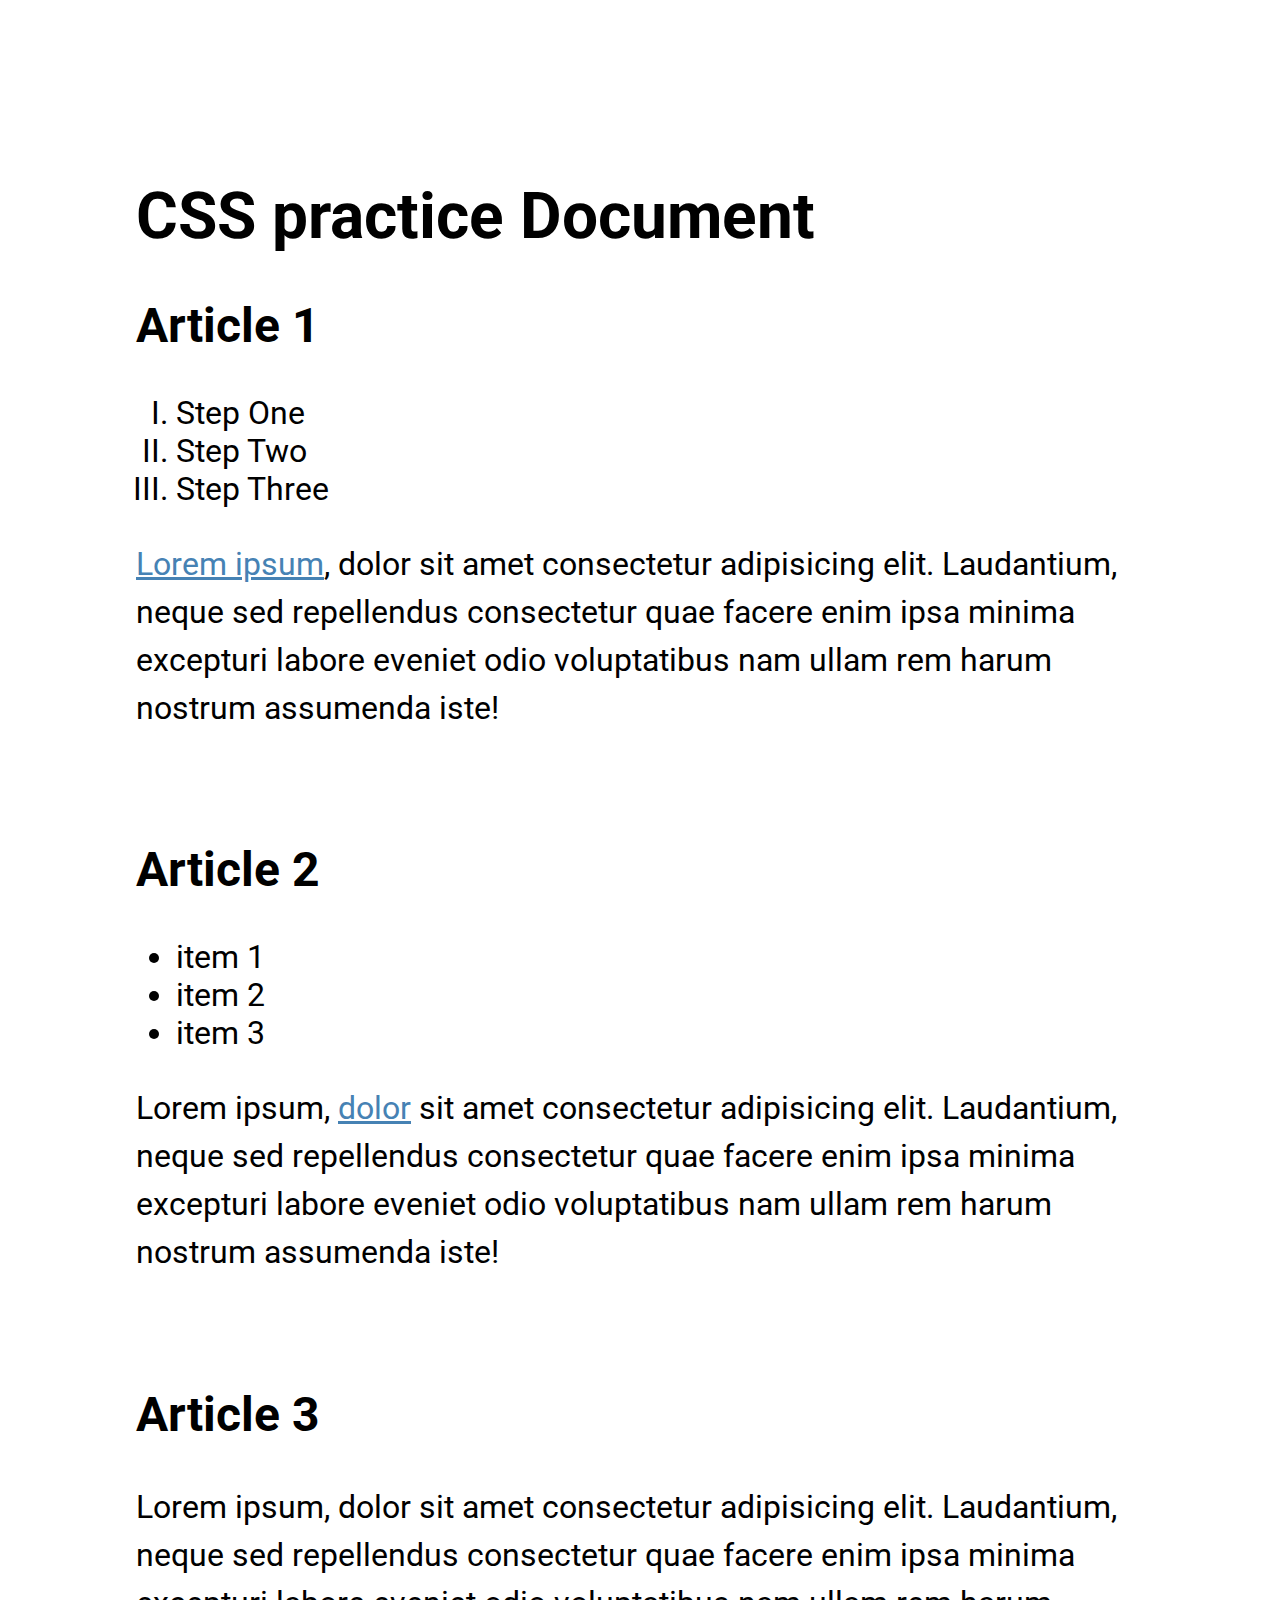
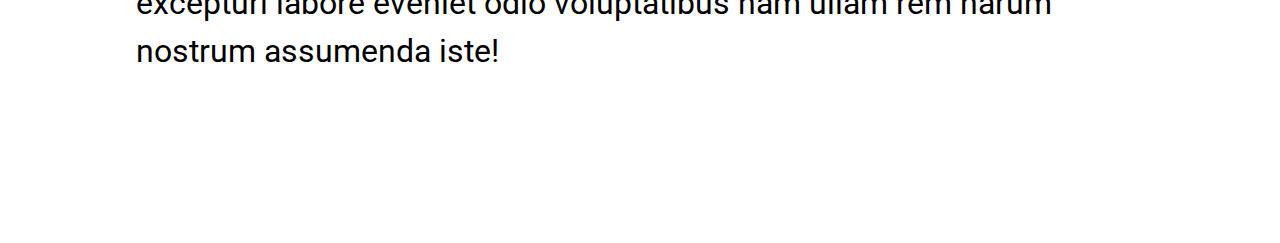
<file: csslearn/index.html>
<!DOCTYPE html>
<html lang="en">

<head>
    <meta charset="UTF-8">
    <meta name="viewport" content="width=device-width, initial-scale=1.0">
    <title>Document</title>
    <link rel="stylesheet" href="css/style.css">
    <link rel="preconnect" href="https://fonts.googleapis.com">
    <link rel="preconnect" href="https://fonts.gstatic.com" crossorigin>
    <link href="https://fonts.googleapis.com/css2?family=Roboto&display=swap" rel="stylesheet">
</head>
<header class="container">
    <h1>CSS practice Document</h1>
</header>
<main class="container">
    <h2>Article 1</h2>
    <ol>
        <li>Step One</li>
        <li>Step Two</li>
        <li>Step Three</li>
    </ol>
    <p><a href="https://google.com/">Lorem ipsum</a>, dolor sit amet consectetur adipisicing elit. Laudantium, neque sed repellendus consectetur quae
        facere enim ipsa minima excepturi labore eveniet odio voluptatibus nam ullam rem harum nostrum assumenda iste!
    </p>
    <br>
    <h2>Article 2</h2>
    <ul>
        <li>item 1</li>
        <li>item 2</li>
        <li>item 3</li>
    </ul>
    <p>Lorem ipsum, <a href="https://kotaku.com">dolor</a> sit amet consectetur adipisicing elit. Laudantium, neque sed repellendus consectetur quae
        facere enim ipsa minima excepturi labore eveniet odio voluptatibus nam ullam rem harum nostrum assumenda iste!
    </p>
    <br>
    <h2>Article 3</h2>
    <p>Lorem ipsum, dolor sit amet consectetur adipisicing elit. Laudantium, neque sed repellendus consectetur quae
        facere enim ipsa minima excepturi labore eveniet odio voluptatibus nam ullam rem harum nostrum assumenda iste!
    </p>
</main>
<!-- <form>
    <fieldset>
        <div>
            <label for="name" id="name">Name:</label>
            <input type="text" name="name" id="name" placeholder="Your Name">
            <button type="submit" formaction="https://httpbin.org/post" formmethod="post">Submit</button>
        </div>
    </fieldset>
</form> -->
</body>

</html>
</file>
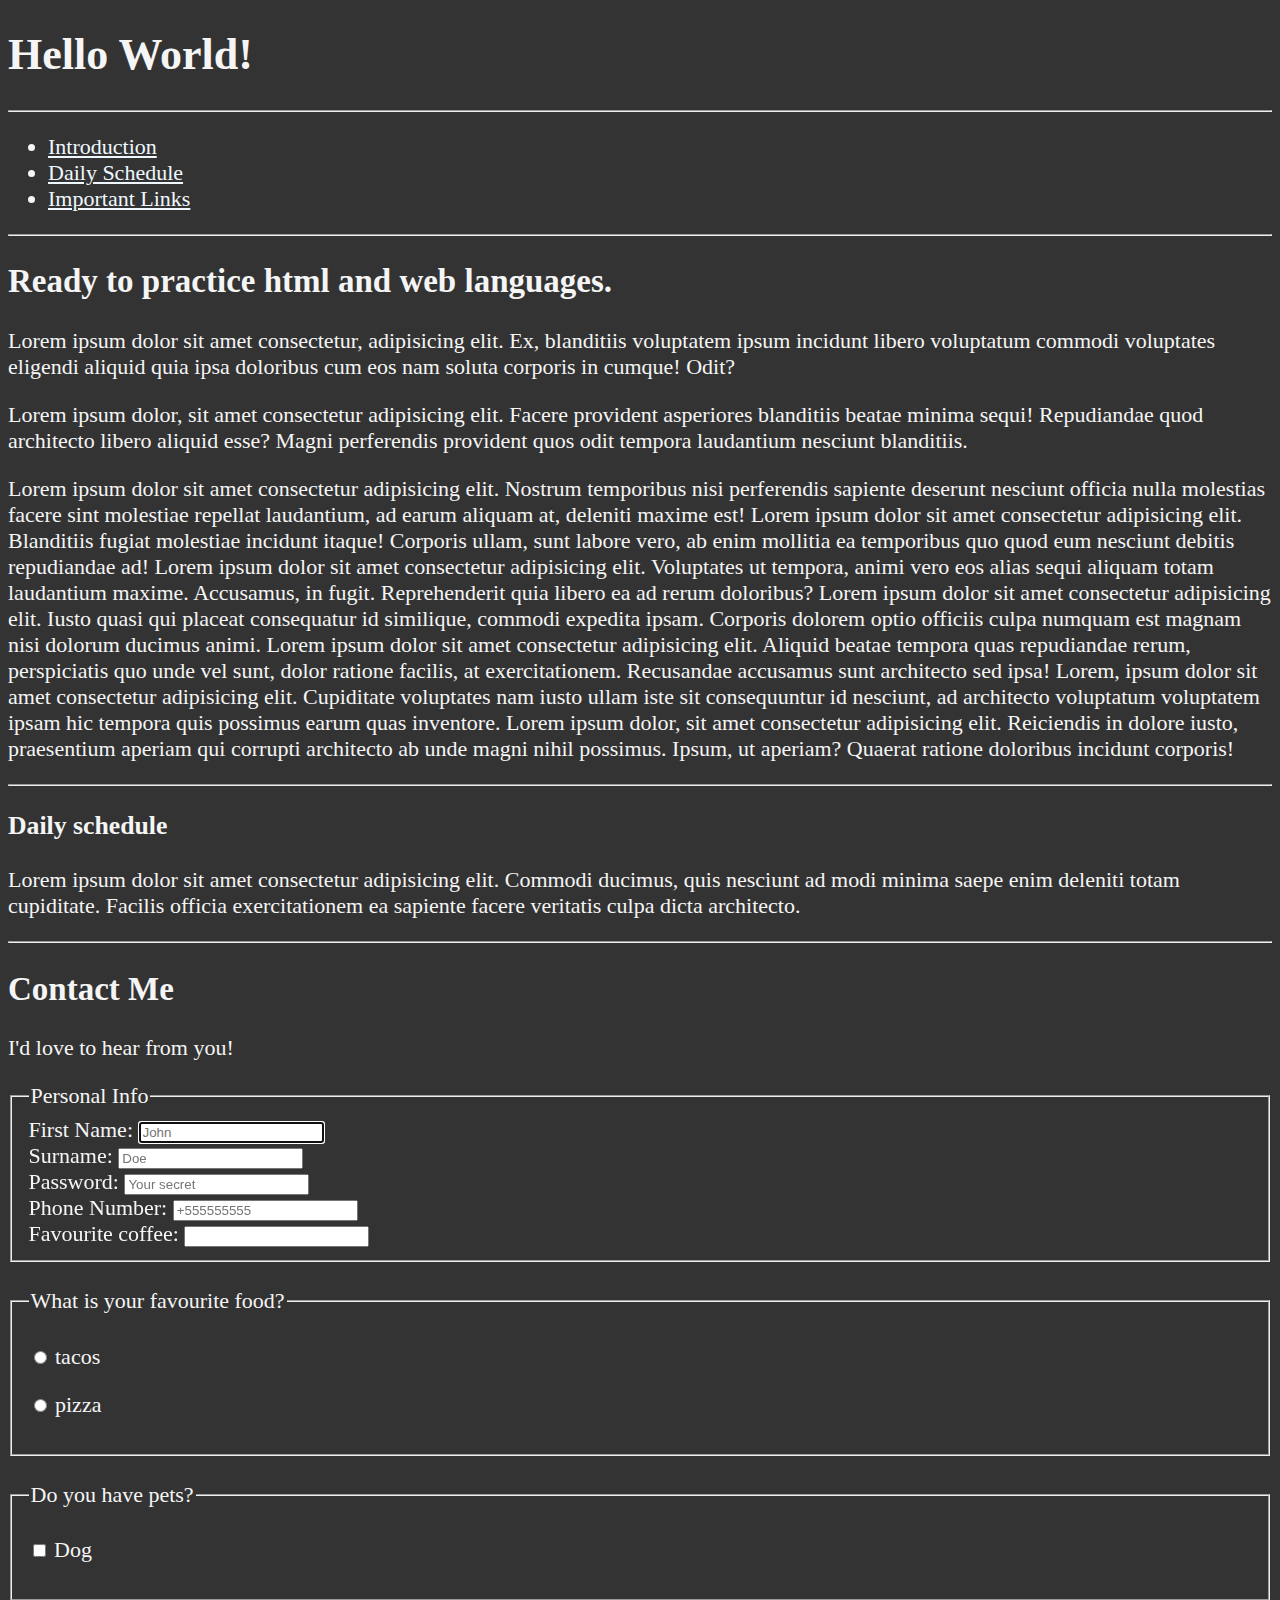
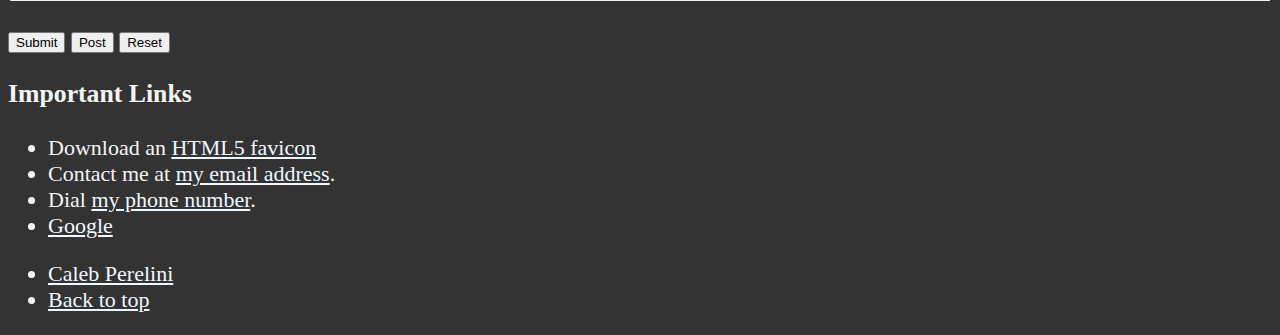
<file: html/index.html>
<!DOCTYPE html>
<html lang="en">

<head>
    <meta charset="UTF-8">
    <meta name = "author" content="Caleb Perelini">
    <meta name = "description" content="Learning document for html.">
    <title>My First Web Page</title>
    <link rel="icon" href="html5.png" type="image/x-icon">
    <link rel="stylesheet" href="main.css" type="text/css">
</head>

<body>
    <header>
        <h1>Hello World!</h1>
        
        <hr>
        <nav>
            <ul>
                <li>
                    <a href="#intro">Introduction</a>
                </li>
                <li>
                    <a href="#schedule">Daily Schedule</a>
                </li>
                <li>
                    <a href="#links">Important Links</a>
                </li>
            </ul>
        </nav>
    </header>

    <main>
        <hr>
        <section id="intro">
            <h2>Ready to practice html and web languages.</h2>
            <p>
                Lorem ipsum dolor sit amet consectetur, adipisicing elit. Ex, blanditiis voluptatem ipsum incidunt libero voluptatum commodi voluptates eligendi aliquid quia ipsa doloribus cum eos nam soluta corporis in cumque! Odit?
            </p>
            <p>
                Lorem ipsum dolor, sit amet consectetur adipisicing elit. Facere provident asperiores blanditiis beatae minima sequi! Repudiandae quod architecto libero aliquid esse? Magni perferendis provident quos odit tempora laudantium nesciunt blanditiis.
            </p>
            <p>
                Lorem ipsum dolor sit amet consectetur adipisicing elit. Nostrum temporibus nisi perferendis sapiente deserunt nesciunt officia nulla molestias facere sint molestiae repellat laudantium, ad earum aliquam at, deleniti maxime est! Lorem ipsum dolor sit amet consectetur adipisicing elit. Blanditiis fugiat molestiae incidunt itaque! Corporis ullam, sunt labore vero, ab enim mollitia ea temporibus quo quod eum nesciunt debitis repudiandae ad! Lorem ipsum dolor sit amet consectetur adipisicing elit. Voluptates ut tempora, animi vero eos alias sequi aliquam totam laudantium maxime. Accusamus, in fugit. Reprehenderit quia libero ea ad rerum doloribus? Lorem ipsum dolor sit amet consectetur adipisicing elit. Iusto quasi qui placeat consequatur id similique, commodi expedita ipsam. Corporis dolorem optio officiis culpa numquam est magnam nisi dolorum ducimus animi. Lorem ipsum dolor sit amet consectetur adipisicing elit. Aliquid beatae tempora quas repudiandae rerum, perspiciatis quo unde vel sunt, dolor ratione facilis, at exercitationem. Recusandae accusamus sunt architecto sed ipsa! Lorem, ipsum dolor sit amet consectetur adipisicing elit. Cupiditate voluptates nam iusto ullam iste sit consequuntur id nesciunt, ad architecto voluptatum voluptatem ipsam hic tempora quis possimus earum quas inventore. Lorem ipsum dolor, sit amet consectetur adipisicing elit. Reiciendis in dolore iusto, praesentium aperiam qui corrupti architecto ab unde magni nihil possimus. Ipsum, ut aperiam? Quaerat ratione doloribus incidunt corporis!
            </p>
        </section>
        <hr>
        <section id="schedule">
            <h3>Daily schedule</h3>
            <p>Lorem ipsum dolor sit amet consectetur adipisicing elit. Commodi ducimus, quis nesciunt ad modi minima saepe enim deleniti totam cupiditate. Facilis officia exercitationem ea sapiente facere veritatis culpa dicta architecto.</p>
        </section>
        <hr>
        <article id="Contact">
            <h2>Contact Me</h2>
            <p>I'd love to hear from you!</p>

            <form action="https://httpbin.org/get" method="get">
                <fieldset>
                    <legend>Personal Info</legend>
                    <div>
                    
                        <label for="firstName">First Name:</label>
                        <input type="text" name="firstName" id="firstName" placeholder="John" autocomplete="on" required autofocus>
                    </div>
                    <div>
                        <label for="surname">Surname:</label>
                        <input type="text" name="surname" id="surname" placeholder="Doe" autocomplete="on" required>
                    </div>
                    <div>
                        <label for="Password">Password:</label>
                        <input type="password" name="Password" id="Password" placeholder="Your secret" required>
                    </div>
                    <div>
                        <label for="phoneNumber">Phone Number:</label>
                        <input type="tel" name="phoneNumber" id="phoneNumber" placeholder="+555555555" pattern="[0-9]{3}[0-9]{3}[0-9]{4}" required>
                    </div>
                    <div>
                        <label for="coffee">Favourite coffee:</label>
                        <input type="text" name="coffee" id="coffee" list="coffee-list" required>
                        <datalist id="coffee-list">
                            <option value="coffee">
                            <option value="latte">
                            <option value="espresso">
                            <option value="americano">
                            <option value="flat white">
                        </datalist>
                    </div>
                </fieldset>
                <br>
                <fieldset>
                    <legend>What is your favourite food?</legend>
                    <p>
                        <input type="radio" name="food" id="tacos" value="tacos">
                        <label for="tacos">tacos</label>
                    </p>
                    <p>
                        <input type="radio" name="food" id="pizza" value="pizza">
                        <label for="pizza">pizza</label>
                    </p>
                </fieldset>
                <br>
                <fieldset>
                    <legend>Do you have pets?</legend>
                    <p>
                        <input type="checkbox" name="pets" id="dog" value="dog">
                        <label for="dog">Dog</label>
                    </p>
                </fieldset>
                <br>
                <button type="submit">Submit</button>
                <button type="submit" formaction="https://httpbin.org/post" formmethod="post">Post</button>
                <button type="reset">Reset</button>
            </form>
        </article>
    </main>

    <footer>
        <section id="links">
            <h3>Important Links</h3>
            <ul>
                <li>
                    Download an <a href="html5.png" download>HTML5 favicon</a>
                </li>
                <li>
                    Contact me at <a href="mailto:random@gmail.com">my email address</a>.
                </li>
                <li>
                    Dial <a href="tel:+1234567890">my phone number</a>.
                </li>
                <li>
                    <a href="https://google.com/" target="_blank">Google</a>
                </li>
            </ul>
        </section>
        <ul>
            <li>
                <a href="about.html">Caleb Perelini</a>
            </li>
            <li>
                <a href="#">Back to top</a>
            </li>
        </ul>
    </footer>
</body>

</html>
</file>
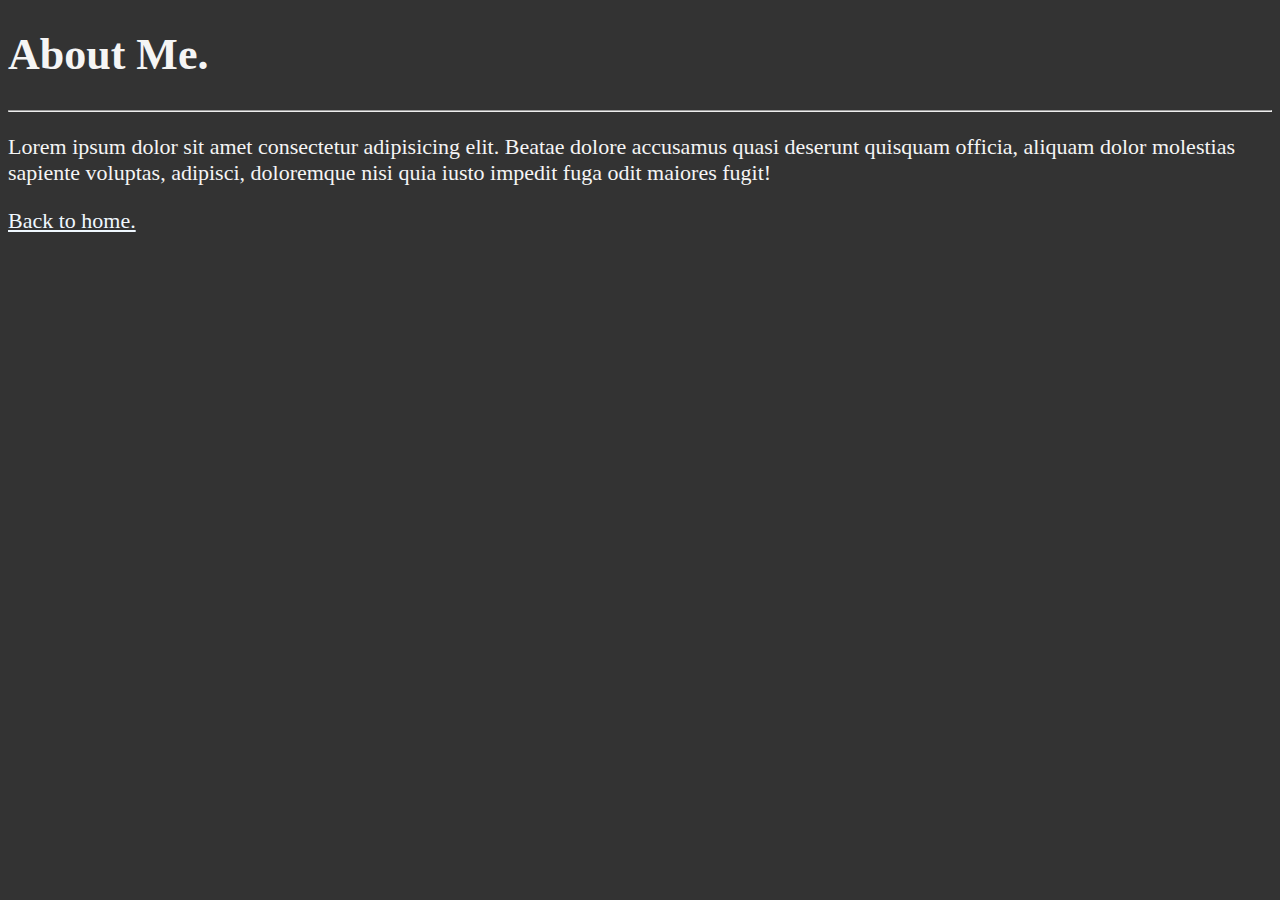
<file: html/about.html>
<!DOCTYPE html>
<html lang="en">
<head>
    <meta charset="UTF-8">
    <meta name="viewport" content="width=device-width, initial-scale=1.0">
    <link rel="icon" href="html5.png" type="image/x-icon">
    <link rel="stylesheet" href="main.css">
    <title>About me</title>
</head>
<body>
    <h1>About Me.</h1>

    <hr>

    <a href=""></a>

    <p>
        Lorem ipsum dolor sit amet consectetur adipisicing elit. Beatae dolore accusamus quasi deserunt quisquam officia, aliquam dolor molestias sapiente voluptas, adipisci, doloremque nisi quia iusto impedit fuga odit maiores fugit!
    </p>
    <p>
        <a href="/html">Back to home.</a>
    </p>
</body>
</html>
</file>
<file: csslearn/css/style.css>
body {
    padding: 10%;
    font-size: 2rem;
    font-family: 'Roboto', sans-serif;
}

p {
    line-height: 1.5;
}

ol {
    list-style-type: upper-roman;
}

a {
    color: hsl(207, 44%, 49%);
}

a:visited {
    color: purple;
}

a:hover, a:focus {
    opacity: 0.8; 
}

a:active {
    color: red;
}
</file>
<file: html/main.css>
html {
    font-size: 22px
}

body {
    background-color: #333;
    color: whitesmoke;
}

a {
    color: aliceblue;
}

a:visited {
    color: lightcoral;
}

a:hover, a:active {
    color: #eee;
}
</file>
